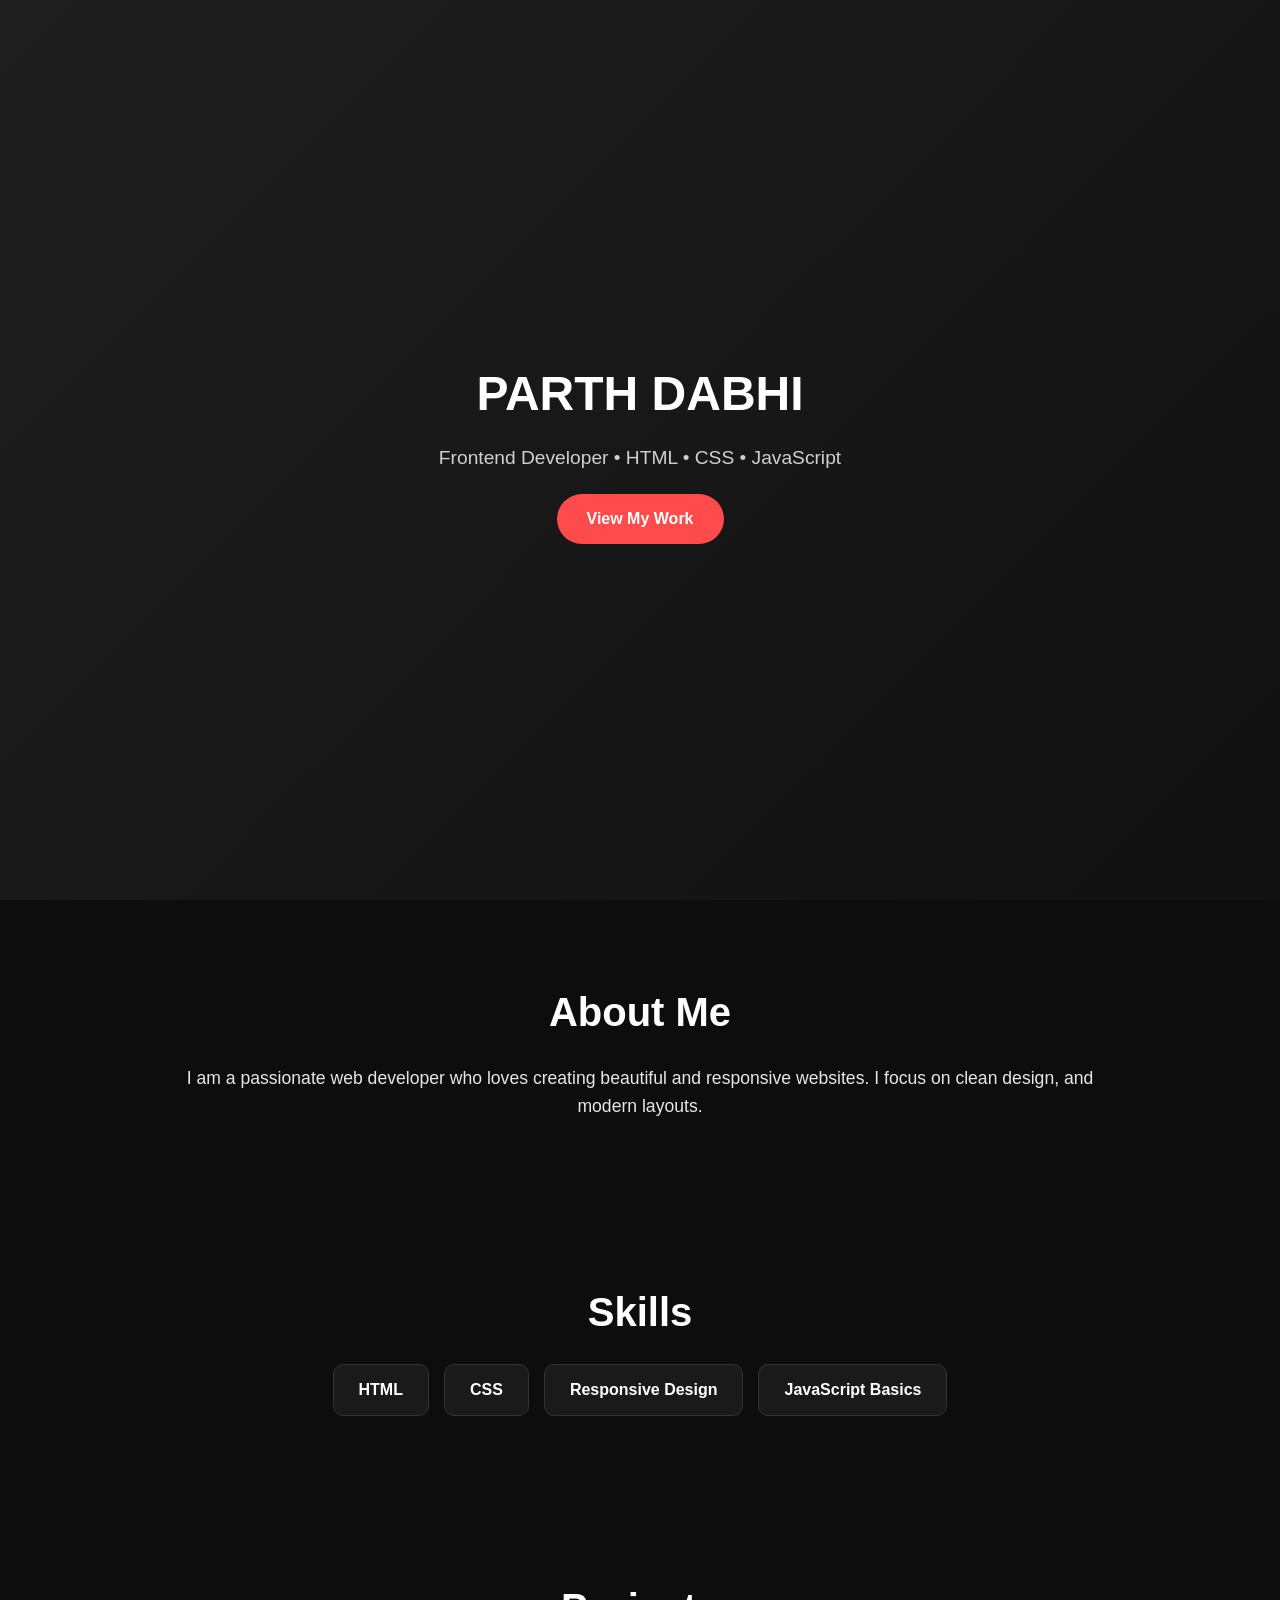
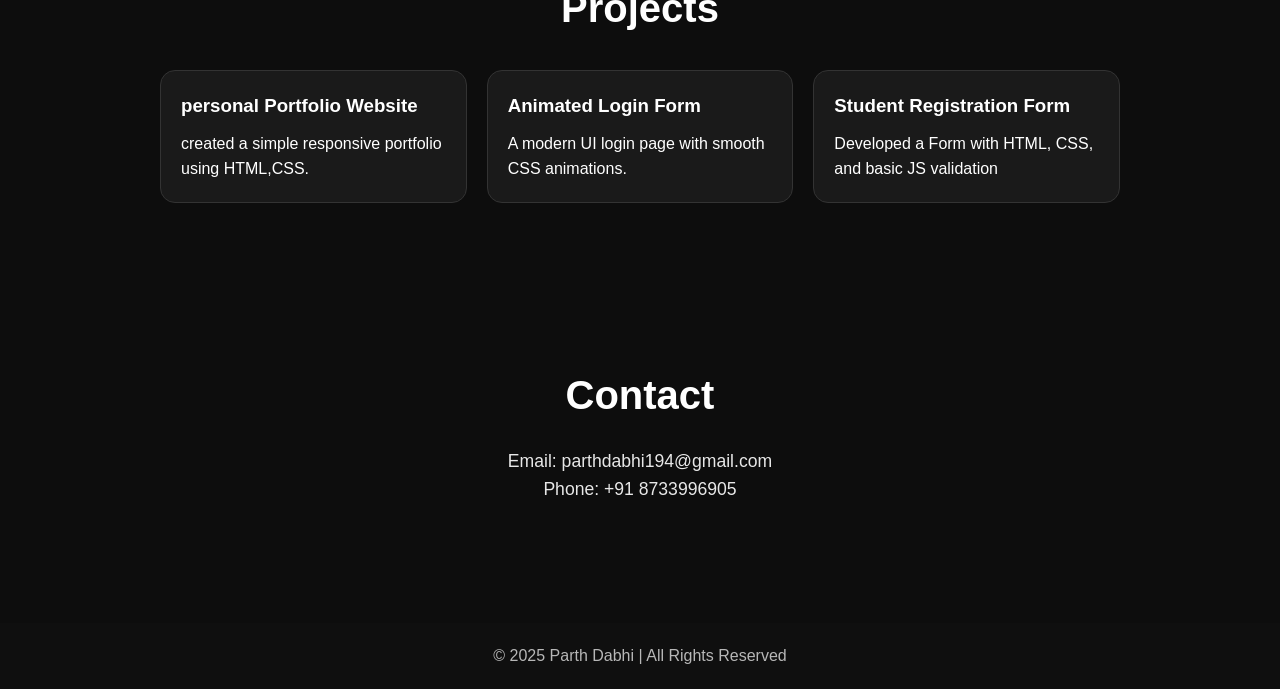
<file: index.html>
<!DOCTYPE html>
<html lang="en">
<head>
    <meta charset="UTF-8" />
    <meta name="viewport" content="width=device-width, initial-scale=1.0" />
    <title>My Portfolio</title>
    <link rel="stylesheet" href="style.css" />
</head>
<body>

    <div class="hero">
        <h1>PARTH DABHI</h1>
        <p>Frontend Developer • HTML • CSS • JavaScript</p>
        <a href="#projects" class="btn">View My Work</a>
    </div>

    <section id="about">
        <h2>About Me</h2>
        <p>
            I am a passionate web developer who loves creating beautiful and responsive websites.
            I focus on clean design, and modern layouts.
        </p>
    </section>

    <section id="skills">
        <h2>Skills</h2>
        <div class="skill-box">
            <div class="skill">HTML</div>
            <div class="skill">CSS</div>
            <div class="skill">Responsive Design</div>
            <div class="skill">JavaScript Basics</div>
        </div>
    </section>

    <section id="projects">
        <h2>Projects</h2>
        <div class="project-grid">
            <div class="project-card">
                <h3>personal Portfolio Website</h3>
                <p>created a simple responsive portfolio using HTML,CSS.</p>
            </div>
            <a href="login.html" class="project-card" style="text-decoration:none; color:white;">
                <h3>Animated Login Form</h3>
                <p>A modern UI login page with smooth CSS animations.</p>
            </a>

            <a href="register.html" class="project-card">
                <h3>Student Registration Form</h3>
                <p>Developed a Form with HTML, CSS, and basic JS validation</p>
            </a>

        </div>
    </section>

    <section id="contact">
        <h2>Contact</h2>
        <p>Email: parthdabhi194@gmail.com</p>
        <p>Phone: +91 8733996905</p>
    </section>

    <footer>
        © 2025 Parth Dabhi | All Rights Reserved
    </footer>

</body>
</html>
</file>
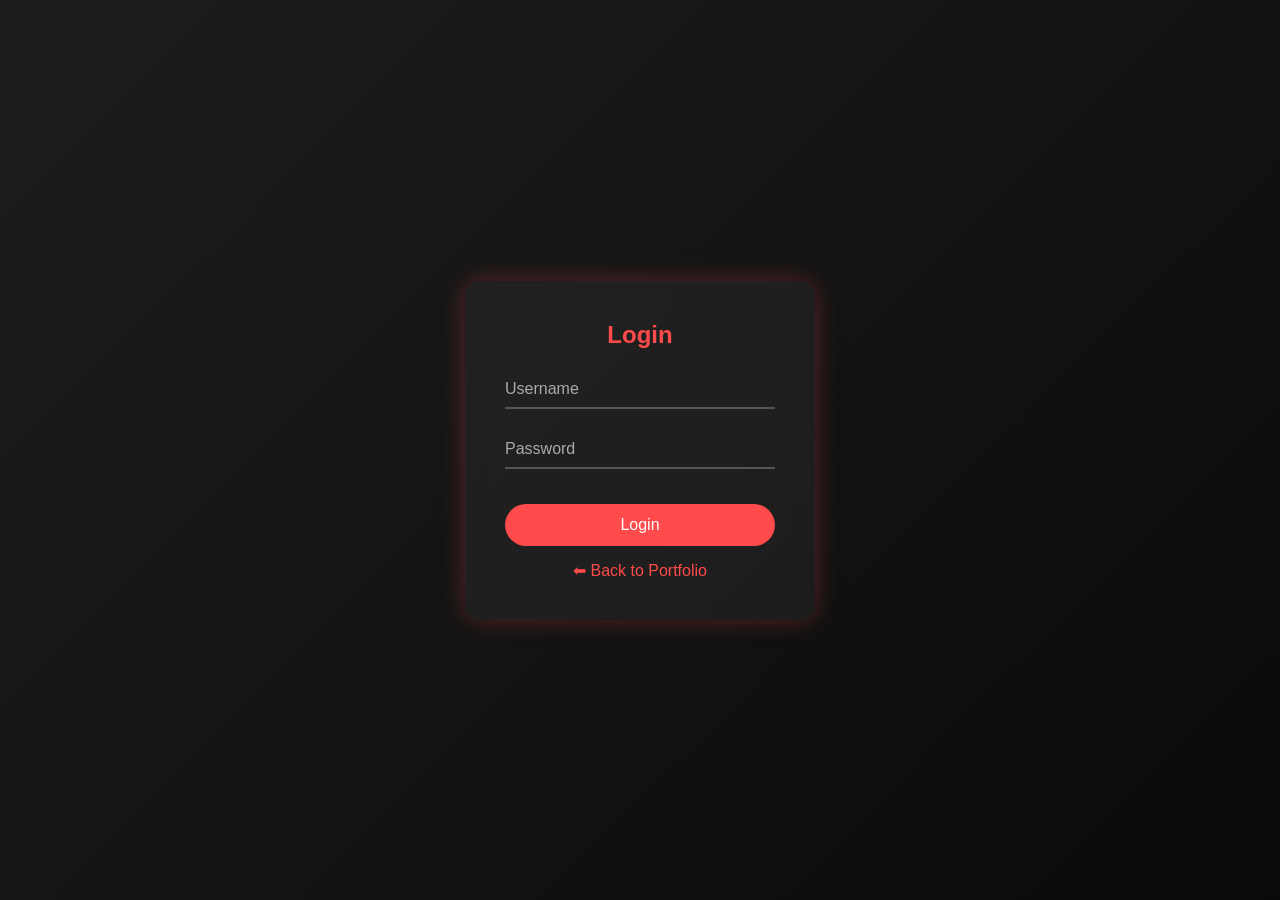
<file: login.html>
<!DOCTYPE html>
<html lang="en">
<head>
    <meta charset="UTF-8">
    <meta name="viewport" content="width=device-width, initial-scale=1.0">
    <title>Animated Login Form</title>
    <link rel="stylesheet" href="login.css">
</head>
<body>

<div class="login-box">
    <h2>Login</h2>
    <form>
        <div class="input-box">
            <input type="text" required>
            <label>Username</label>
        </div>
        <div class="input-box">
            <input type="password" required>
            <label>Password</label>
        </div>

        <button type="submit" class="btn">Login</button>

        <p class="back"><a href="index.html">⬅ Back to Portfolio</a></p>
    </form>
</div>

</body>
</html>
</file>
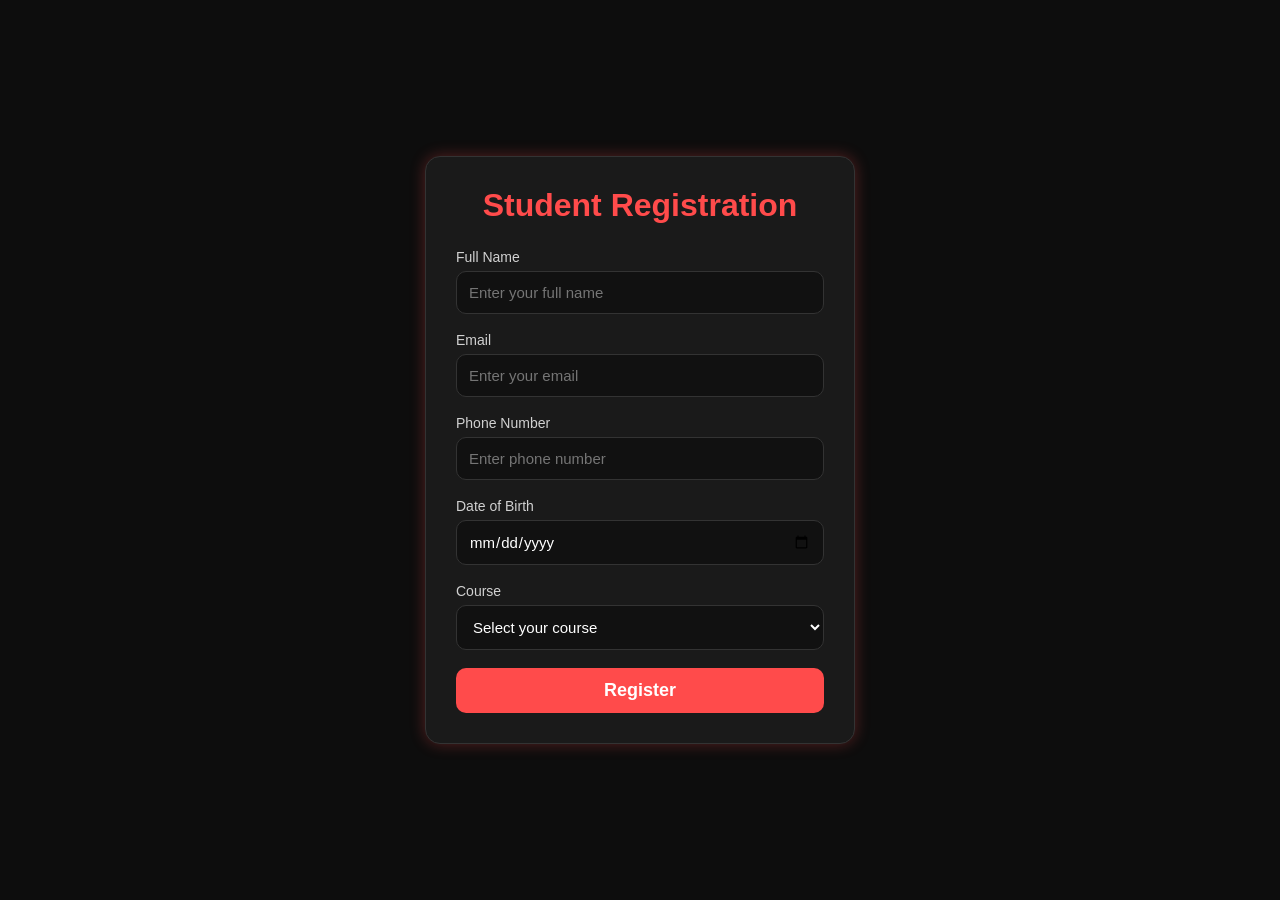
<file: register.html>
<!DOCTYPE html>
<html lang="en">
<head>
    <meta charset="UTF-8">
    <meta name="viewport" content="width=device-width, initial-scale=1.0">
    <title>Student Registration</title>
    <link rel="stylesheet" href="register.css">
</head>
<body>

    <div class="form-container">
        <h1>Student Registration</h1>

        <form>
            <div class="input-group">
                <label>Full Name</label>
                <input type="text" placeholder="Enter your full name" required>
            </div>

            <div class="input-group">
                <label>Email</label>
                <input type="email" placeholder="Enter your email" required>
            </div>

            <div class="input-group">
                <label>Phone Number</label>
                <input type="tel" placeholder="Enter phone number" required>
            </div>

            <div class="input-group">
                <label>Date of Birth</label>
                <input type="date" required>
            </div>

            <div class="input-group">
                <label>Course</label>
                <select required>
                    <option value="">Select your course</option>
                    <option>BCA</option>
                    <option>B.Sc IT</option>
                    <option>Diploma IT</option>
                </select>
            </div>

            <button type="submit" class="btn">Register</button>
        </form>
    </div>

</body>
</html>
</file>
<file: style.css>
* {
    margin: 0;
    padding: 0;
    box-sizing: border-box;
    font-family: 'Poppins', sans-serif;
}

body {
    background: #0d0d0d;
    color: #fff;
    line-height: 1.6;
}

/* Hero Section */
.hero {
    height: 100vh;
    display: flex;
    flex-direction: column;
    align-items: center;
    justify-content: center;
    text-align: center;
    background: linear-gradient(135deg, #1e1e1e, #111);
    padding: 20px;
}

.hero h1 {
    font-size: 3rem;
    font-weight: 700;
}

.hero p {
    font-size: 1.2rem;
    margin-top: 10px;
    opacity: 0.8;
}

.btn {
    margin-top: 20px;
    padding: 12px 30px;
    background: #ff4b4b;
    color: #fff;
    text-decoration: none;
    border-radius: 30px;
    font-weight: bold;
    transition: 0.3s;
}

.btn:hover {
    background: #ff2b2b;
}

/* Sections */
section {
    padding: 80px 20px;
    max-width: 1000px;
    margin: auto;
}

h2 {
    font-size: 2.5rem;
    margin-bottom: 20px;
    text-align: center;
}

/* About */
#about p {
    font-size: 1.1rem;
    text-align: center;
    opacity: 0.9;
}

/* Skills */
#skills .skill-box {
    display: flex;
    justify-content: center;
    flex-wrap: wrap;
    gap: 15px;
}

#skills .skill {
    background: #1a1a1a;
    padding: 12px 25px;
    border-radius: 10px;
    font-weight: bold;
    border: 1px solid #333;
}

/* Projects */
#projects .project-grid {
    display: grid;
    grid-template-columns: repeat(auto-fit, minmax(300px, 1fr));
    gap: 20px;
    margin-top: 30px;
}

.project-card {
    display: block;
    background: #1a1a1a;
    padding: 20px;
    border-radius: 15px;
    border: 1px solid #333;
    transition: transform 0.3s ease, box-shadow 0.3s ease;
    color: white;
    text-decoration: none;
}


.project-card:hover {
    transform: translateY(-5px);
    box-shadow: 0 0 15px rgba(255, 75, 75, 0.4);
}

.project-card h3 {
    margin-bottom: 10px;
}

/* Contact */
#contact p {
    text-align: center;
    font-size: 1.1rem;
    opacity: 0.9;
}

/* Footer */
footer {
    text-align: center;
    padding: 20px;
    background: #111;
    margin-top: 40px;
    opacity: 0.7;
}

@media (max-width: 768px) {
    .hero h1 { font-size: 2.3rem; }
}
</file>
<file: login.css>
* {
        margin: 0;
        padding: 0;
        box-sizing: border-box;
        font-family: 'Poppins', sans-serif;
    }

    body {
        height: 100vh;
        display: flex;
        justify-content: center;
        align-items: center;
        background: linear-gradient(135deg, #1d1d1d, #0a0a0a);
    }

    .login-box {
        width: 350px;
        padding: 40px;
        background: rgba(255, 255, 255, 0.05);
        backdrop-filter: blur(10px);
        border-radius: 15px;
        box-shadow: 0 0 25px rgba(255, 75, 75, 0.3);
    }

    .login-box h2 {
        text-align: center;
        margin-bottom: 20px;
        color: #ff4b4b;
    }

    .input-box {
        position: relative;
        margin: 20px 0;
    }

    .input-box input {
        width: 100%;
        padding: 10px;
        border: none;
        background: transparent;
        border-bottom: 2px solid #555;
        color: #fff;
        font-size: 16px;
        outline: none;
    }

    .input-box label {
        position: absolute;
        top: 50%;
        left: 0;
        transform: translateY(-50%);
        color: #aaa;
        pointer-events: none;
        transition: 0.3s;
    }

    .input-box input:focus ~ label,
    .input-box input:valid ~ label {
        top: 0;
        font-size: 12px;
        color: #ff4b4b;
    }

    .btn {
        width: 100%;
        padding: 12px;
        border: none;
        background: #ff4b4b;
        border-radius: 30px;
        color: #fff;
        font-size: 16px;
        cursor: pointer;
        margin-top: 15px;
        transition: 0.3s;
    }

    .btn:hover {
        background: #ff2b2b;
    }

    .back {
        text-align: center;
        margin-top: 15px;
    }

    .back a {
        color: #ff4b4b;
        text-decoration: none;
    }
</file>
<file: register.css>
/* GLOBAL */
*{
    margin:0;
    padding:0;
    box-sizing:border-box;
    font-family:'Poppins',sans-serif;
}

body{
    background:#0d0d0d;
    color:#fff;
    display:flex;
    justify-content:center;
    align-items:center;
    min-height:100vh;
    padding:20px;
}

/* FORM CONTAINER */
.form-container{
    width:100%;
    max-width:430px;
    background:#1a1a1a;
    padding:30px;
    border-radius:15px;
    border:1px solid #333;
    box-shadow:0 0 15px rgba(255,75,75,0.3);
    animation: fadeIn 0.5s ease-in-out;
}

@keyframes fadeIn {
    from { opacity:0; transform:translateY(20px); }
    to { opacity:1; transform:translateY(0); }
}

h1{
    text-align:center;
    margin-bottom:25px;
    color:#ff4b4b;
}

/* INPUT GROUP */
.input-group{
    margin-bottom:18px;
}

label{
    display:block;
    margin-bottom:6px;
    font-size:14px;
    opacity:0.8;
}

input, select{
    width:100%;
    padding:12px;
    border-radius:10px;
    border:1px solid #333;
    background:#111;
    color:#fff;
    font-size:15px;
}

/* BUTTON */
.btn{
    width:100%;
    padding:12px;
    background:#ff4b4b;
    border:none;
    border-radius:10px;
    font-size:18px;
    color:white;
    font-weight:600;
    cursor:pointer;
    transition:0.3s;
}

.btn:hover{
    background:#ff2b2b;
}
</file>
